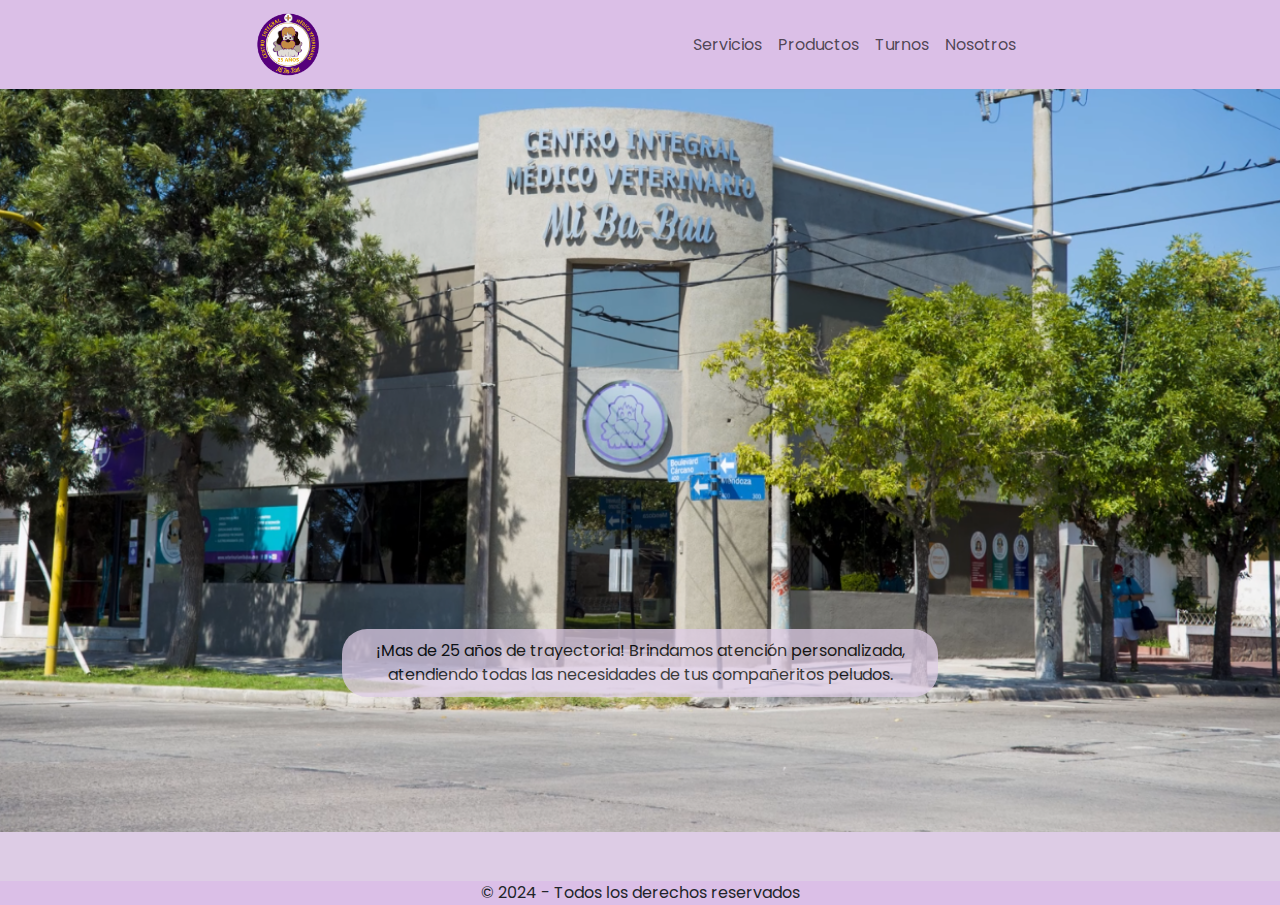
<file: index.html>
<!DOCTYPE html>
<html lang="en">

<head>
    <meta charset="UTF-8">
    <meta name="viewport" content="width=device-width, initial-scale=1.0">
    <meta name="description" content="Clínica Veterinaria Mi Ba-Bau! Mas de 25 años cuidando la salud de tus mascotas">
    <meta name="keywords" content="clínica veterinaria babau perros gatos salud animal ">

    <!-- Ícono -->
    <link rel="shortcut icon" href="/images/VeteLogo.png">
    
    <!-- Estilos BT -->
    <link href="https://cdn.jsdelivr.net/npm/bootstrap@5.3.3/dist/css/bootstrap.min.css" rel="stylesheet" integrity="sha384-QWTKZyjpPEjISv5WaRU9OFeRpok6YctnYmDr5pNlyT2bRjXh0JMhjY6hW+ALEwIH" crossorigin="anonymous">

    <!-- Estilos CSS -->
    <link rel="stylesheet" href="css/styles.css">

    <!-- Fuentes -->
    <link rel="preconnect" href="https://fonts.googleapis.com">
    <link rel="preconnect" href="https://fonts.gstatic.com" crossorigin>
    <link href="https://fonts.googleapis.com/css2?family=Poppins:ital,wght@0,100;0,200;0,300;0,400;0,500;0,600;0,700;0,800;0,900;1,100;1,200;1,300;1,400;1,500;1,600;1,700;1,800;1,900&display=swap" rel="stylesheet">
    <title>CIMVet "Mi Ba-Bau!</title>
</head>

<body class="bodyInicio">

    <header>
        <!-- NAVEGACION -->
        <nav class="navbar navbar-expand-md">
            <div class="container-fluid divNav">

                <!-- LOGO -->
                <a class="navbar-brand" href="index.html"><img src="images/VeteLogo.png" alt="LOGO DE LA VETERINARIA" class="logoNav"></a>
                <button class="navbar-toggler" type="button" data-bs-toggle="collapse" data-bs-target="#navbarNav" aria-controls="navbarNav" aria-expanded="false" aria-label="Toggle navigation">
                    <span class="navbar-toggler-icon"></span>
                </button>
                <div class="collapse navbar-collapse" id="navbarNav">
                    <ul class="navbar-nav">
                        <li class="nav-item">
                            <a class="nav-link" href="pages/servicios.html">Servicios</a>
                        </li>
                        <li class="nav-item">
                            <a class="nav-link" href="pages/categorias-prod.html">Productos</a>
                        </li>
                        <li class="nav-item">
                            <a class="nav-link"
                                href="https://api.whatsapp.com/message/VQD2GMQJUIIDM1?autoload=1&app_absent=0" target="_blank">Turnos</a>
                        </li>
                        <li class="nav-item">
                            <a class="nav-link" href="pages/nosotros.html">Nosotros</a>
                        </li>
                    </ul>
                </div>
            </div>
        </nav>
    </header>


    <!-- IMAGEN Y DESCRIPCION -->

    <main class="mainInicio">
        <section class="sectionInicio">
            <div class="divParrafo">
                <p class="parrafoInicio">
                    ¡Mas de 25 años de trayectoria! Brindamos atención personalizada, atendiendo todas las necesidades de tus
                    compañeritos peludos.
                </p>
            </div>
        </section>
        
    </main>

    <!-- FOOTER -->
    <footer class="footerInicio">
        © 2024 - Todos los derechos reservados 
    </footer>
    <script src="https://cdn.jsdelivr.net/npm/bootstrap@5.3.3/dist/js/bootstrap.bundle.min.js" integrity="sha384-YvpcrYf0tY3lHB60NNkmXc5s9fDVZLESaAA55NDzOxhy9GkcIdslK1eN7N6jIeHz" crossorigin="anonymous"></script>
</body>

</html>
</file>
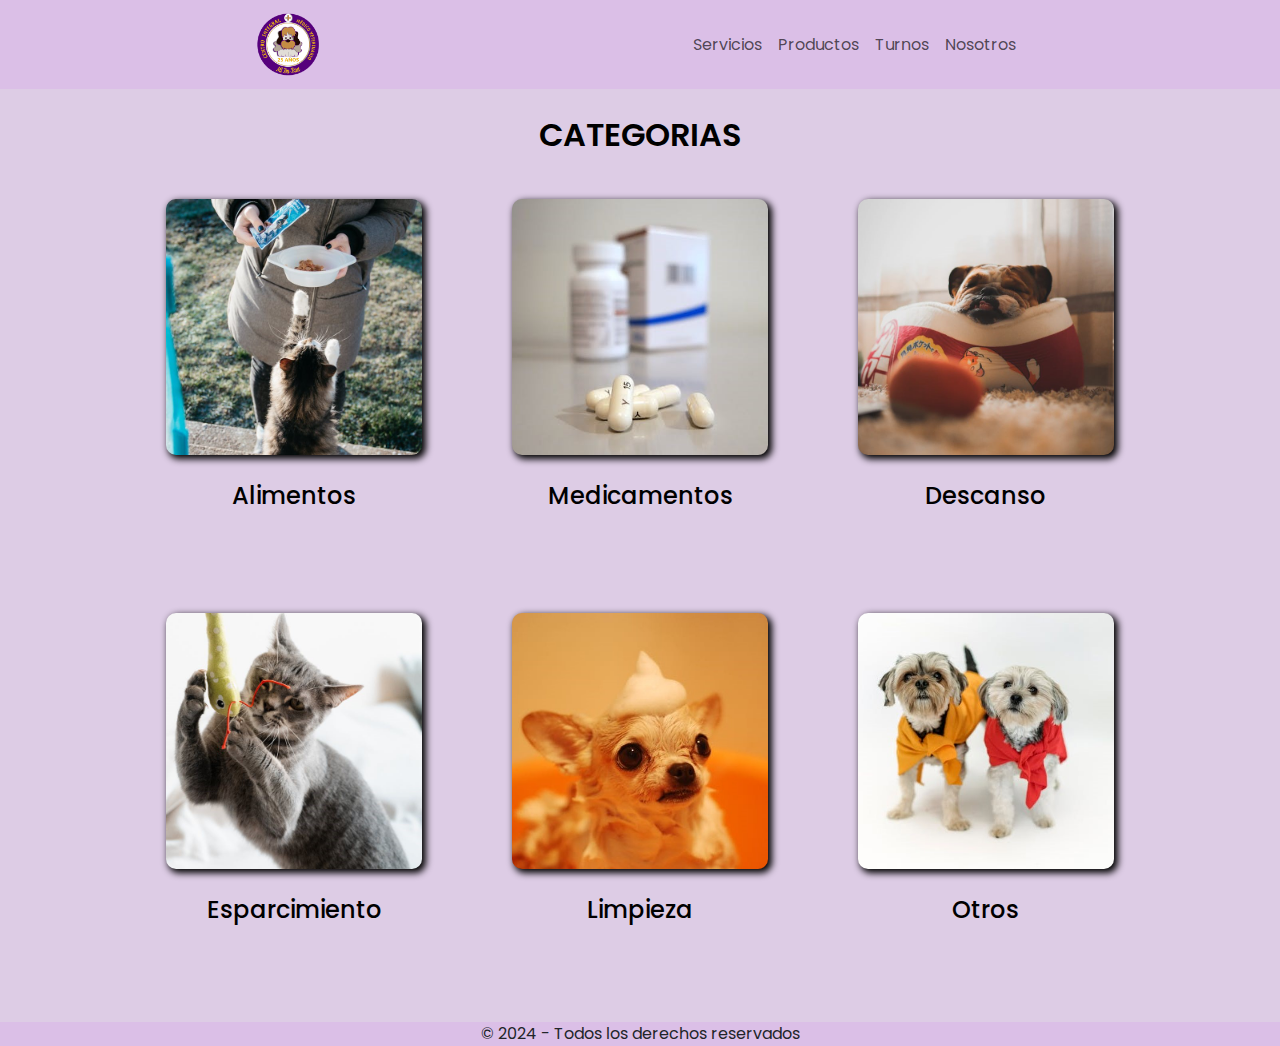
<file: pages/categorias-prod.html>
<!DOCTYPE html>
<html lang="en">
<head>
    <meta charset="UTF-8">
    <meta name="viewport" content="width=device-width, initial-scale=1.0">
    <meta name="description" content="Productos disponibles a la venta en nuestro local">
    <meta name="keywords" content="veterinaria productos venta perro gato animales alimentos ocio limpieza">

    <!-- Ícono -->
    <link rel="shortcut icon" href="/images/VeteLogo.png">
    
    <!-- Estilos BT -->
    <link href="https://cdn.jsdelivr.net/npm/bootstrap@5.3.3/dist/css/bootstrap.min.css" rel="stylesheet" integrity="sha384-QWTKZyjpPEjISv5WaRU9OFeRpok6YctnYmDr5pNlyT2bRjXh0JMhjY6hW+ALEwIH" crossorigin="anonymous">

    <!-- Estilos CSS -->
    <link rel="stylesheet" href="../css/styles.css">

    <!-- Fuentes -->
    <link rel="preconnect" href="https://fonts.googleapis.com">
    <link rel="preconnect" href="https://fonts.gstatic.com" crossorigin>
    <link href="https://fonts.googleapis.com/css2?family=Poppins:ital,wght@0,100;0,200;0,300;0,400;0,500;0,600;0,700;0,800;0,900;1,100;1,200;1,300;1,400;1,500;1,600;1,700;1,800;1,900&display=swap" rel="stylesheet">

    <title>CIMVet "Mi Ba-Bau" - Categorías</title>
</head>
<body>
    
    <header>
        <!-- NAVEGACION -->
        <nav class="navbar navbar-expand-md">
            <div class="container-fluid divNav">

                <!-- LOGO -->
                <a class="navbar-brand" href="../index.html"><img src="../images/VeteLogo.png" alt="LOGO DE LA VETERINARIA" class="logoNav"></a>
                <button class="navbar-toggler" type="button" data-bs-toggle="collapse" data-bs-target="#navbarNav" aria-controls="navbarNav" aria-expanded="false" aria-label="Toggle navigation">
                    <span class="navbar-toggler-icon"></span>
                </button>
                <div class="collapse navbar-collapse" id="navbarNav">
                    <ul class="navbar-nav">
                        <li class="nav-item">
                            <a class="nav-link" href="servicios.html">Servicios</a>
                        </li>
                        <li class="nav-item">
                            <a class="nav-link" href="categorias-prod.html">Productos</a>
                        </li>
                        <li class="nav-item">
                            <a class="nav-link"
                                href="https://api.whatsapp.com/message/VQD2GMQJUIIDM1?autoload=1&app_absent=0" target="_blank">Turnos</a>
                        </li>
                        <li class="nav-item">
                            <a class="nav-link" href="nosotros.html">Nosotros</a>
                        </li>
                    </ul>
                </div>
            </div>
        </nav>
    </header>
    
    <main class="mainCategorias">
        <!-- CATEGORIAS -->
        <h1 class="tituloCategorias">
            CATEGORIAS
        </h1>
        <section class="sectionCategorias">
            <article class="articleCategorias">
                <a href="../pages/productos.html" class="linkCategorias">
                    <!-- IMAGEN DE LA CATEGORIA -->
                    <img src="..//images/CategoriaAlimentos.jpg" alt="IMAGEN DE LA CATEGORIA ALIMENTOS" class="fotoCategorias">
                    <h2 class="subTituloCategorias">
                     Alimentos
                    </h2>
                </a>
            </article>

            <article class="articleCategorias">
                <a href="../pages/sinstock.html" class="linkCategorias">    
                    <!-- IMAGEN DE LA CATEGORIA -->
                    <img src="../images/CategoriaMedicamentos.jpg" alt="IMAGEN DE LA CATEGORIA MEDICAMENTOS" class="fotoCategorias">
                    <h2 class="subTituloCategorias">
                        Medicamentos
                    </h2>
                </a>               
            </article>

            <article class="articleCategorias">
                <a href="../pages/sinstock.html" class="linkCategorias">
                    <!-- IMAGEN DE LA CATEGORIA -->
                    <img src="../images/CategoriaDescanso.jpg" alt="IMAGEN DE LA CATEGORIA DESCANSO" class="fotoCategorias">
                    <h2 class="subTituloCategorias">
                        Descanso
                    </h2>
                </a>    
            </article>

            <article class="articleCategorias">
                <a href="../pages/sinstock.html" class="linkCategorias">
                    <!-- IMAGEN DE LA CATEGORIA -->
                    <img src="../images/CategoriaEspercimiento.jpg" alt="IMAGEN DE LA CATEGORIA ESPARCIMIENTO" class="fotoCategorias">
                    <h2 class="subTituloCategorias">
                        Esparcimiento
                    </h2>
                </a>
            </article>

            <article class="articleCategorias">
                <a href="../pages/sinstock.html" class="linkCategorias">
                    <!-- IMAGEN DE LA CATEGORIA -->
                    <img src="../images/CategoriaLimpieza.jpg" alt="IMAGEN DE LA CATEGORIA LIMPIEZA" class="fotoCategorias">
                    <h2 class="subTituloCategorias">
                        Limpieza
                    </h2>
                </a>
            </article>

            <article class="articleCategorias">
                <a href="../pages/sinstock.html" class="linkCategorias">
                    <!-- IMAGEN DE LA CATEGORIA -->
                    <img src="../images/CategoriaOtros.jpg" alt="IMAGEN DE LA CATEGORIA OTROS" class="fotoCategorias">
                    <h2 class="subTituloCategorias">
                        Otros
                    </h2>
                </a>
            </article>
        </section>
    </main>
    

    <!-- FOOTER -->
    <footer class="footerCategorias">
        © 2024 - Todos los derechos reservados 
    </footer>

    <script src="https://cdn.jsdelivr.net/npm/bootstrap@5.3.3/dist/js/bootstrap.bundle.min.js" integrity="sha384-YvpcrYf0tY3lHB60NNkmXc5s9fDVZLESaAA55NDzOxhy9GkcIdslK1eN7N6jIeHz" crossorigin="anonymous"></script>   
</body>
</html>
</file>
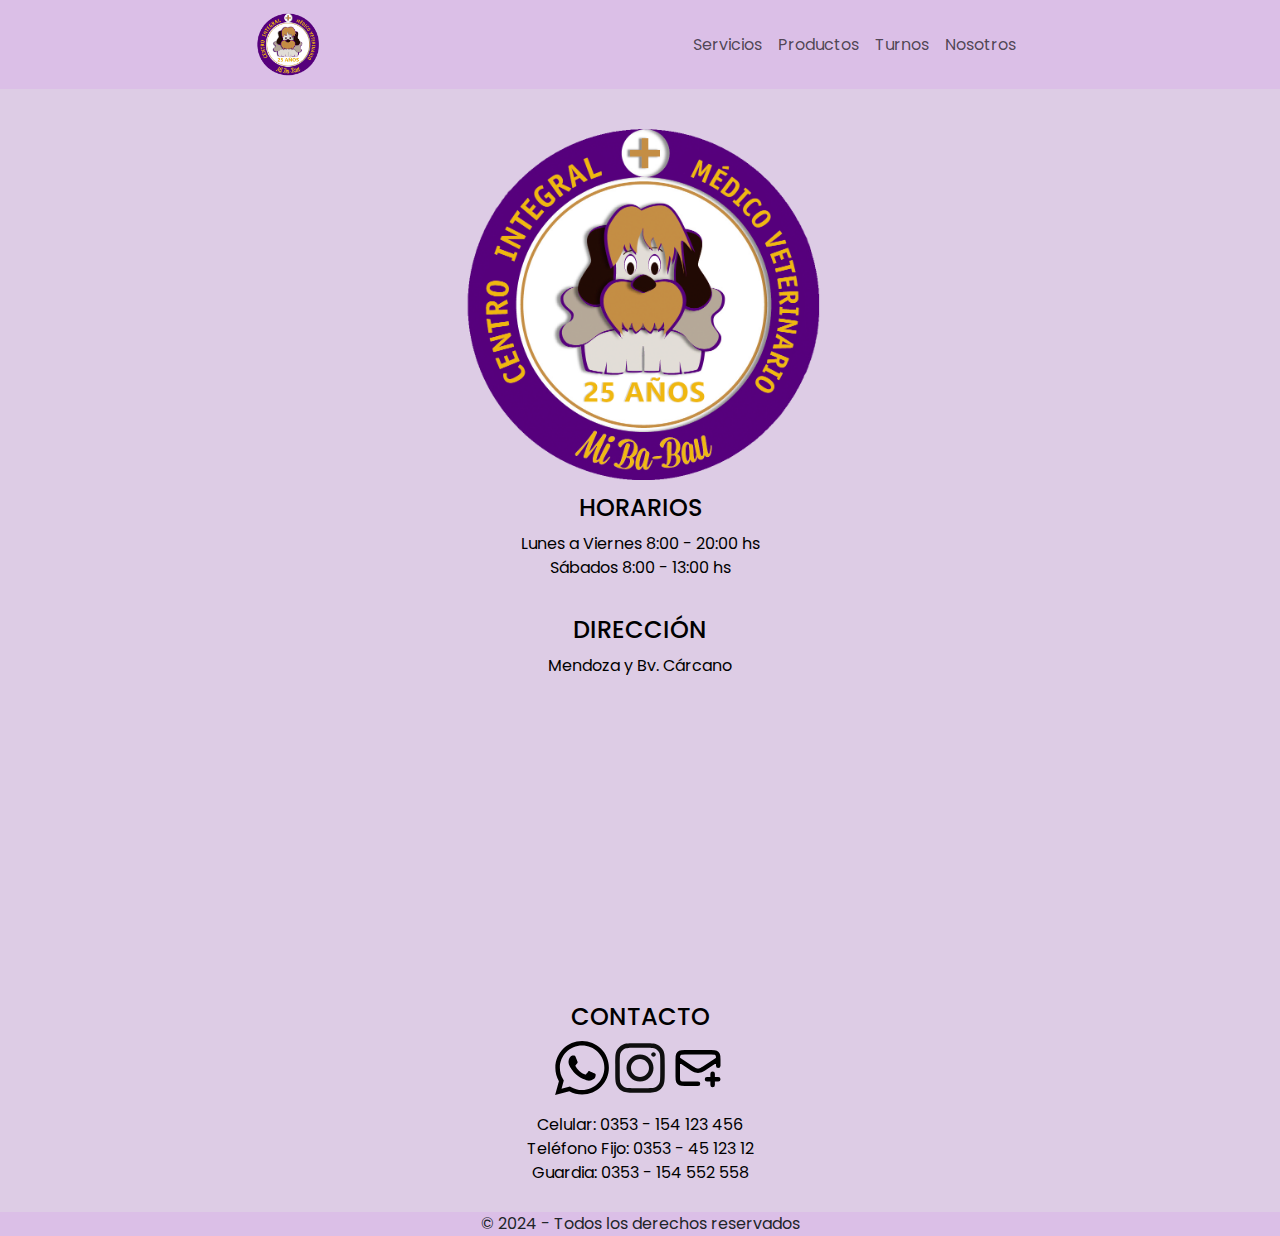
<file: pages/nosotros.html>
<!DOCTYPE html>
<html lang="en">
<head>
    <meta charset="UTF-8">
    <meta name="viewport" content="width=device-width, initial-scale=1.0">
    <meta name="description" content="Contactanos, información de contacto y donde encontrarnos">
    <meta name="keywords" content="veterinaria ubicacion contacto">

    <!-- Ícono -->
    <link rel="shortcut icon" href="/images/VeteLogo.png">
    
    <!-- Estilos BT -->
    <link href="https://cdn.jsdelivr.net/npm/bootstrap@5.3.3/dist/css/bootstrap.min.css" rel="stylesheet" integrity="sha384-QWTKZyjpPEjISv5WaRU9OFeRpok6YctnYmDr5pNlyT2bRjXh0JMhjY6hW+ALEwIH" crossorigin="anonymous">

    <!-- Estilos CSS -->
    <link rel="stylesheet" href="../css/styles.css">

    <!-- Fuentes -->
    <link rel="preconnect" href="https://fonts.googleapis.com">
    <link rel="preconnect" href="https://fonts.gstatic.com" crossorigin>
    <link href="https://fonts.googleapis.com/css2?family=Poppins:ital,wght@0,100;0,200;0,300;0,400;0,500;0,600;0,700;0,800;0,900;1,100;1,200;1,300;1,400;1,500;1,600;1,700;1,800;1,900&display=swap" rel="stylesheet">

    <title>CIMVet "Mi Ba-Bau" - Nosotros/Contacto</title>
</head>
<body>


    <header>
        <!-- NAVEGACION -->
        <nav class="navbar navbar-expand-md">
            <div class="container-fluid divNav">

                <!-- LOGO -->
                <a class="navbar-brand" href="../index.html"><img src="../images/VeteLogo.png" alt="LOGO DE LA VETERINARIA" class="logoNav"></a>
                <button class="navbar-toggler" type="button" data-bs-toggle="collapse" data-bs-target="#navbarNav" aria-controls="navbarNav" aria-expanded="false" aria-label="Toggle navigation">
                    <span class="navbar-toggler-icon"></span>
                </button>
                <div class="collapse navbar-collapse" id="navbarNav">
                    <ul class="navbar-nav">
                        <li class="nav-item">
                            <a class="nav-link" href="servicios.html">Servicios</a>
                        </li>
                        <li class="nav-item">
                            <a class="nav-link" href="categorias-prod.html">Productos</a>
                        </li>
                        <li class="nav-item">
                            <a class="nav-link"
                                href="https://api.whatsapp.com/message/VQD2GMQJUIIDM1?autoload=1&app_absent=0" target="_blank">Turnos</a>
                        </li>
                        <li class="nav-item">
                            <a class="nav-link" href="nosotros.html">Nosotros</a>
                        </li>
                    </ul>
                </div>
            </div>
        </nav>
    </header>

    <!-- PARTE PRINCIPAL -->
    <main class="mainNosotros">
        <section class="sectionNosotros">
            <img class="imagenNosotros" src="../images/VeteLogo.png" alt="LOGO 25 AÑOS VETERINARIA">
    
            <!-- HORARIOS -->
            <h3 class="subTituloNosotros">
                HORARIOS
            </h3>
            <ul>
                <li>Lunes a Viernes 8:00 - 20:00 hs</li>
                <li>Sábados 8:00 - 13:00 hs</li>
            </ul>

            <h3 class="subTituloNosotros">
                DIRECCIÓN
            </h3>
            <p>
                Mendoza y Bv. Cárcano
            </p>

            <iframe class="mapaVete" src="https://www.google.com/maps/embed?pb=!1m18!1m12!1m3!1d421.00126816069303!2d-63.24843122330586!3d-32.41888633403786!2m3!1f0!2f0!3f0!3m2!1i1024!2i768!4f13.1!3m3!1m2!1s0x95cc42e25f277be9%3A0x59117fb25400c905!2sCentro%20Integral%20M%C3%A9dico%20Veterinario%20Mi%20Ba-Bau!5e0!3m2!1ses-419!2sar!4v1714613901009!5m2!1ses-419!2sar" width="400" height="300" style="border:0;" allowfullscreen="" loading="lazy" referrerpolicy="no-referrer-when-downgrade"></iframe>

    
            <!-- CONTACTO -->
            <h3 class="subTituloNosotros">
                CONTACTO
            </h3>

            <div class="divLogosContacto">
                <!-- WHASTAPP -->
                <a class="logoContacto" href="https://api.whatsapp.com/message/VQD2GMQJUIIDM1?autoload=1&app_absent=0" target="_blank"><img src="../images/LogoWhatsapp.svg" alt="LOGO WHATSAPP"></a>
                
                <!-- INSTAGRAM -->
                <a class="logoContacto" href="https://www.instagram.com/vet.mibabau/" target="_blank"><img src="../images/LogoInstagram.svg" alt="LOGO INSTAGRAM"></a>
                
                <!-- EMAIL -->
                <a class="logoContacto" href=""><img src="../images/LogoMail.svg" alt="LOGO MAIL"></a>
                
                <!-- TELEFONOS -->
            </div>

            <ul>
                <li>Celular: 0353 - 154 123 456</li>
                <li>Teléfono Fijo: 0353 - 45 123 12</li>
                <li>Guardia: 0353 - 154 552 558</li>
            </ul>
        </section>
    </main>
    

    <!-- FOOTER -->
    <footer class="footerNosotros">
        © 2024 - Todos los derechos reservados 
    </footer>

    <script src="https://cdn.jsdelivr.net/npm/bootstrap@5.3.3/dist/js/bootstrap.bundle.min.js" integrity="sha384-YvpcrYf0tY3lHB60NNkmXc5s9fDVZLESaAA55NDzOxhy9GkcIdslK1eN7N6jIeHz" crossorigin="anonymous"></script>   
</body>
</html>
</file>
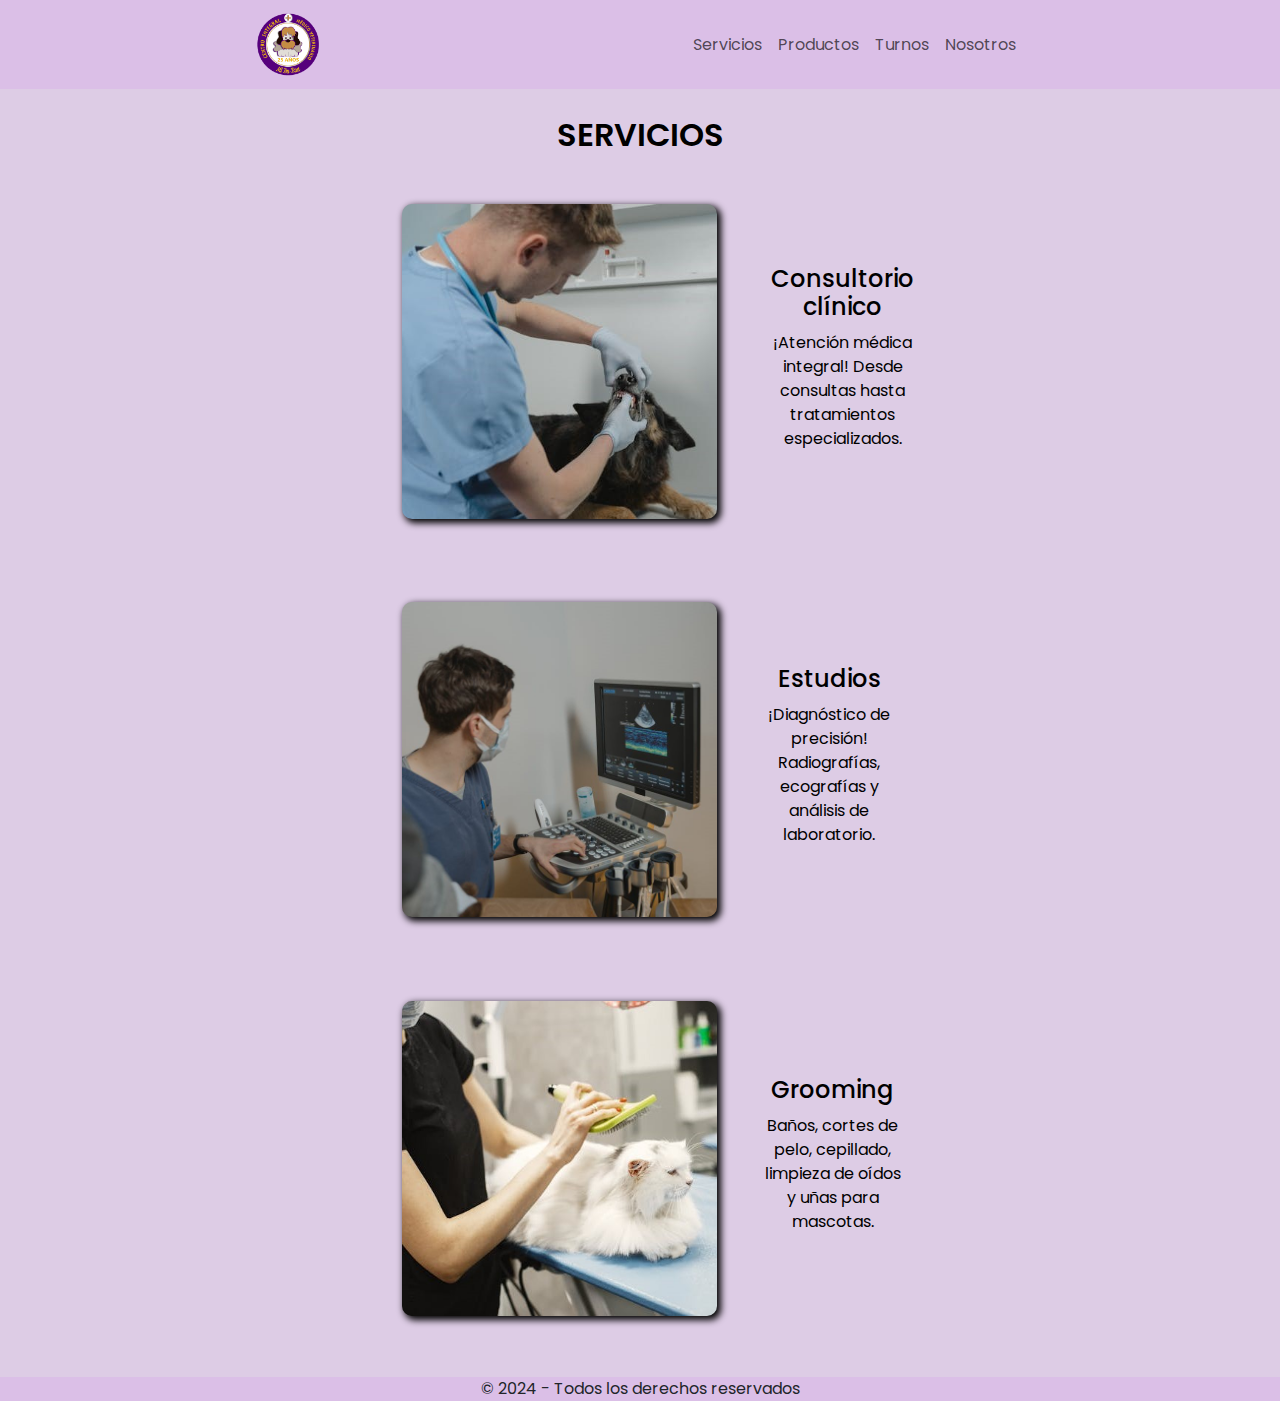
<file: pages/servicios.html>
<!DOCTYPE html>
<html lang="en">
<head>
    <meta charset="UTF-8">
    <meta name="viewport" content="width=device-width, initial-scale=1.0">
    <meta name="description" content="Servicios Disponibles en MI Ba-Bau! Estudios, Clínica Veterinaria, Grooming!">
    <meta name="keywords" content="veterinaria grooming estudios clínica perro gato animales">

    <!-- Ícono -->
    <link rel="shortcut icon" href="/images/VeteLogo.png">
        
    <!-- Estilos BT -->
    <link href="https://cdn.jsdelivr.net/npm/bootstrap@5.3.3/dist/css/bootstrap.min.css" rel="stylesheet" integrity="sha384-QWTKZyjpPEjISv5WaRU9OFeRpok6YctnYmDr5pNlyT2bRjXh0JMhjY6hW+ALEwIH" crossorigin="anonymous">

    <!-- Estilos CSS -->
    <link rel="stylesheet" href="../css/styles.css">

    <!-- Fuentes -->
    <link rel="preconnect" href="https://fonts.googleapis.com">
    <link rel="preconnect" href="https://fonts.gstatic.com" crossorigin>
    <link href="https://fonts.googleapis.com/css2?family=Poppins:ital,wght@0,100;0,200;0,300;0,400;0,500;0,600;0,700;0,800;0,900;1,100;1,200;1,300;1,400;1,500;1,600;1,700;1,800;1,900&display=swap" rel="stylesheet">

    <title>CIMVet "Mi Ba-Bau" - Servicios</title>
</head>
<body>
    
    <header>
        <!-- NAVEGACION -->
        <nav class="navbar navbar-expand-md">
            <div class="container-fluid divNav">

                <!-- LOGO -->
                <a class="navbar-brand" href="../index.html"><img src="../images/VeteLogo.png" alt="LOGO DE LA VETERINARIA" class="logoNav"></a>
                <button class="navbar-toggler" type="button" data-bs-toggle="collapse" data-bs-target="#navbarNav" aria-controls="navbarNav" aria-expanded="false" aria-label="Toggle navigation">
                    <span class="navbar-toggler-icon"></span>
                </button>
                <div class="collapse navbar-collapse" id="navbarNav">
                    <ul class="navbar-nav">
                        <li class="nav-item">
                            <a class="nav-link" href="servicios.html">Servicios</a>
                        </li>
                        <li class="nav-item">
                            <a class="nav-link" href="categorias-prod.html">Productos</a>
                        </li>
                        <li class="nav-item">
                            <a class="nav-link"
                                href="https://api.whatsapp.com/message/VQD2GMQJUIIDM1?autoload=1&app_absent=0" target="_blank">Turnos</a>
                        </li>
                        <li class="nav-item">
                            <a class="nav-link" href="nosotros.html">Nosotros</a>
                        </li>
                    </ul>
                </div>
            </div>
        </nav>
    </header>

    <main class="mainServicios">
        <!-- SERVICIOS -->
        <h1 class="tituloServicios">
            SERVICIOS
        </h1>
        <section class="sectionServicios">
            <article class="articleServicios">
                <!-- IMAGEN DEL SERVICIO -->
                <img src="../images/ServicioAtencion.jpg" alt="IMAGEN DE VETERINARIO ATENDIENDO UN PERRO" class="fotoServicios">
                <div class="divServicios">
                    <h2 class="subTituloServicios">
                        Consultorio clínico
                    </h2>
                    <p class="parrafoServicios">
                        ¡Atención médica integral! Desde consultas hasta tratamientos especializados.
                    </p>                    
                </div>
            </article>

            <article class="articleServicios">
                <!-- IMAGEN DEL SERVICIO -->
                <img src="../images/ServicioEstudios.jpg" alt="IMAGEN DE VETERINARIO REALIZANDO ESTUDIOS" class="fotoServicios">
                <div class="divServicios">
                    <h2 class="subTituloServicios">
                        Estudios
                    </h2 class="subTituloServicios">
                    <p class="parrafoServicios">
                        ¡Diagnóstico de precisión! Radiografías, ecografías y análisis de laboratorio.
                </div>
            </article>

            <article class="articleServicios">
                <!-- IMAGEN DEL SERVICIO -->
                <img src="../images/ServicioGrooming.jpg" alt="IMAGEN DE GATO SIENDO PEINADO" class="fotoServicios">
                <div class="divServicios">
                    <h2 class="subTituloServicios">
                        Grooming
                    </h2>
                    <p class="parrafoServicios">
                        Baños, cortes de pelo, cepillado, limpieza de oídos y uñas para mascotas.
                    </p>
                </div>
            </article>          
        </section>
    </main>

    <!-- FOOTER -->
    <footer class="footerServicios">
       © 2024 - Todos los derechos reservados 
    </footer>
    
    <script src="https://cdn.jsdelivr.net/npm/bootstrap@5.3.3/dist/js/bootstrap.bundle.min.js" integrity="sha384-YvpcrYf0tY3lHB60NNkmXc5s9fDVZLESaAA55NDzOxhy9GkcIdslK1eN7N6jIeHz" crossorigin="anonymous"></script>   
</body>
</html>
</file>
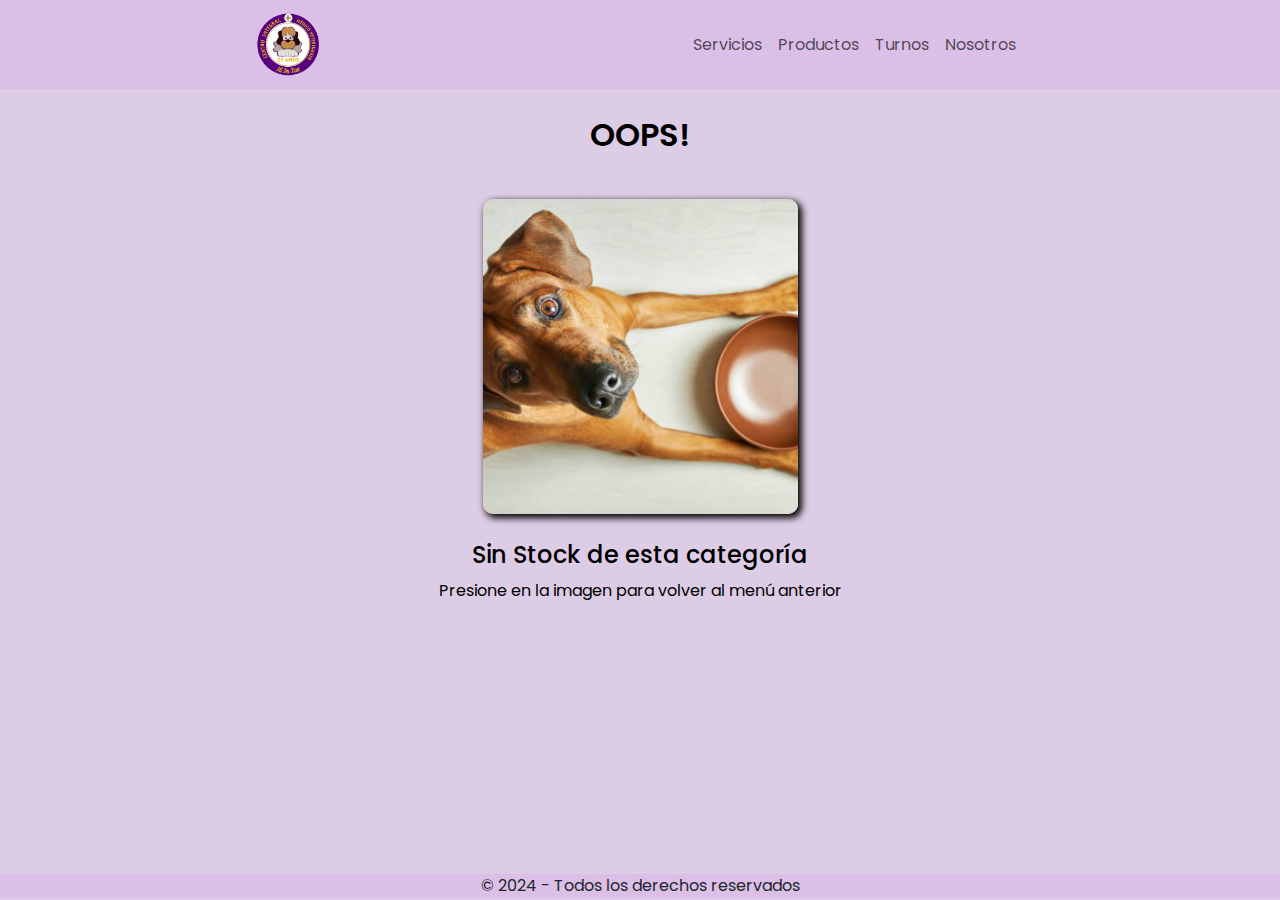
<file: pages/sinstock.html>
<!DOCTYPE html>
<html lang="en">
<head>
    <meta charset="UTF-8">
    <meta name="viewport" content="width=device-width, initial-scale=1.0">
    <meta name="description" content="Alimentos disponibles para la compra en nuestro local">
    <meta name="keywords" content="veterinaria comida alimento perro gato animales">

    <!-- Ícono -->
    <link rel="shortcut icon" href="/images/VeteLogo.png">
    
    <!-- Estilos BT -->
    <link href="https://cdn.jsdelivr.net/npm/bootstrap@5.3.3/dist/css/bootstrap.min.css" rel="stylesheet" integrity="sha384-QWTKZyjpPEjISv5WaRU9OFeRpok6YctnYmDr5pNlyT2bRjXh0JMhjY6hW+ALEwIH" crossorigin="anonymous">

    <!-- Estilos CSS -->
    <link rel="stylesheet" href="../css/styles.css">

    <!-- Fuentes -->
    <link rel="preconnect" href="https://fonts.googleapis.com">
    <link rel="preconnect" href="https://fonts.gstatic.com" crossorigin>
    <link href="https://fonts.googleapis.com/css2?family=Poppins:ital,wght@0,100;0,200;0,300;0,400;0,500;0,600;0,700;0,800;0,900;1,100;1,200;1,300;1,400;1,500;1,600;1,700;1,800;1,900&display=swap" rel="stylesheet">

    <title>CIMVet "Mi Ba-Bau" - Sin Stock</title>
</head>
<body>

    <header>
        <!-- NAVEGACION -->
        <nav class="navbar navbar-expand-md">
            <div class="container-fluid divNav">

                <!-- LOGO -->
                <a class="navbar-brand" href="../index.html"><img src="../images/VeteLogo.png" alt="LOGO DE LA VETERINARIA" class="logoNav"></a>
                <button class="navbar-toggler" type="button" data-bs-toggle="collapse" data-bs-target="#navbarNav" aria-controls="navbarNav" aria-expanded="false" aria-label="Toggle navigation">
                    <span class="navbar-toggler-icon"></span>
                </button>
                <div class="collapse navbar-collapse" id="navbarNav">
                    <ul class="navbar-nav">
                        <li class="nav-item">
                            <a class="nav-link" href="servicios.html">Servicios</a>
                        </li>
                        <li class="nav-item">
                            <a class="nav-link" href="categorias-prod.html">Productos</a>
                        </li>
                        <li class="nav-item">
                            <a class="nav-link"
                                href="https://api.whatsapp.com/message/VQD2GMQJUIIDM1?autoload=1&app_absent=0" target="_blank">Turnos</a>
                        </li>
                        <li class="nav-item">
                            <a class="nav-link" href="nosotros.html">Nosotros</a>
                        </li>
                    </ul>
                </div>
            </div>
        </nav>
    </header>

    <main class="mainSinStock">
        <!-- PRODUCTOS -->
        <h1 class="tituloSinStock">
            OOPS!
        </h1>
        <section class="sectionSinStock">
            <article class="articleSinStock">
                <!-- IMAGEN DEL PRODUCTO -->
                <a class="enlaceSinStock" href="../pages/categorias-prod.html">
                    <img class="fotoSinStock"  src="../images/PerroPlatoVacio.png" alt="IMAGEN DE PERRO CON PLATO VACIO">
                </a>
                <h2 class="subTituloSinStock">
                    Sin Stock de esta categoría
                </h2>
                <p>
                    Presione en la imagen para volver al menú anterior
                </p>
            </article>
        </section>
    </main>
        
    <!-- FOOTER -->
    <footer class="footerSinStock">
        © 2024 - Todos los derechos reservados 
    </footer>

    <script src="https://cdn.jsdelivr.net/npm/bootstrap@5.3.3/dist/js/bootstrap.bundle.min.js" integrity="sha384-YvpcrYf0tY3lHB60NNkmXc5s9fDVZLESaAA55NDzOxhy9GkcIdslK1eN7N6jIeHz" crossorigin="anonymous"></script>   
</body>
</html>
</file>
<file: css/styles.css>
/* RESET */
* {
  margin: 0;
  padding: 0;
}

/* GENERALES */
* {
  background-color: #ddcce5;
  font-family: "Poppins", sans-serif;
  font-style: normal;
  list-style: none;
}

h1 {
  font-size: xx-large;
  font-weight: 600;
  color: black;
}

h2, h3 {
  font-size: x-large;
  font-weight: 450;
  color: black;
}

p, li, a {
  font-size: medium;
  font-weight: 400;
  color: black;
}

footer {
  text-align: center;
  background-color: #dbbfe7;
  width: 100%;
  position: relative;
  bottom: 0;
}

/* ESTILOS NAV */
nav {
  z-index: 1;
  background-color: #dbbfe7;
}
nav .navbar-toggler-icon, nav div, nav a, nav ul, nav li, nav .logoNav {
  background-color: #dbbfe7;
}
nav .logoNav {
  width: 7vh;
}

/* ESTILOS INICIO */
.mainInicio {
  display: flex;
  flex-direction: column;
  align-items: center;
  text-align: center;
  min-height: 88vh;
  background-image: url("../images/VeteFrente.png");
  background-repeat: no-repeat;
  background-position-x: center;
  background-size: cover;
}
.mainInicio .sectionInicio {
  display: flex;
  flex-direction: column;
  align-items: center;
  text-align: center;
  background-color: transparent;
}
.mainInicio .sectionInicio .divParrafo {
  display: flex;
  flex-direction: column;
  align-items: center;
  text-align: center;
  margin: 3vh;
  max-width: 80vh;
  margin-top: 60vh;
  background-color: #ddcce5;
  border-radius: 25px;
  opacity: 0.75;
}
.mainInicio .sectionInicio .divParrafo .parrafoInicio {
  margin: 10px;
  background-color: transparent;
}

/* ESTILOS SERVICIOS */
.mainServicios .tituloServicios {
  text-align: center;
  padding: 3vh;
  margin: 0;
}
.mainServicios .sectionServicios {
  display: flex;
  flex-direction: column;
  align-items: center;
  text-align: center;
}
.mainServicios .sectionServicios .articleServicios {
  display: flex;
  flex-direction: column;
  align-items: center;
  text-align: center;
  height: 55vh;
  margin-bottom: 3vw;
}
.mainServicios .sectionServicios .articleServicios:hover {
  transform: scale(1.05);
  transition: 0.7s;
}
.mainServicios .sectionServicios .articleServicios:not(hover) {
  transform: scale(1);
  transition: 0.7s;
}
.mainServicios .sectionServicios .articleServicios .fotoServicios {
  margin: 2vh;
  border-radius: 10px;
  box-shadow: 3px 3px 7px 1px black;
  width: 35vh;
}
.mainServicios .sectionServicios .articleServicios .divServicios {
  display: flex;
  flex-direction: column;
  align-items: center;
  text-align: center;
}
.mainServicios .sectionServicios .articleServicios .divServicios .subTituloServicios {
  text-align: center;
  margin: 1vh;
}
.mainServicios .sectionServicios .articleServicios .parrafoServicios {
  max-width: 35vh;
}

/* ESTILOS CATEGORIAS */
.mainCategorias {
  display: grid;
}
.mainCategorias .tituloCategorias {
  text-align: center;
  padding: 3vh;
  margin: 0;
}
.mainCategorias .sectionCategorias {
  margin-bottom: 1vw;
}
.mainCategorias .sectionCategorias .articleCategorias {
  display: flex;
  flex-direction: column;
  align-items: center;
  text-align: center;
  height: 50vh;
}
.mainCategorias .sectionCategorias .articleCategorias:hover {
  transform: scale(1.05);
  transition: 0.7s;
}
.mainCategorias .sectionCategorias .articleCategorias:not(hover) {
  transform: scale(1);
  transition: 0.7s;
}
.mainCategorias .sectionCategorias .articleCategorias .linkCategorias {
  text-decoration: none;
}
.mainCategorias .sectionCategorias .articleCategorias .linkCategorias .fotoCategorias {
  margin: 2vh;
  border-radius: 10px;
  box-shadow: 3px 3px 7px 1px black;
  width: 35vh;
}
.mainCategorias .sectionCategorias .articleCategorias .linkCategorias .subTituloCategorias {
  text-align: center;
  margin: 1vh;
}

/* ESTILOS PRODUCTOS */
.mainProductos {
  display: flex;
  flex-direction: column;
  align-items: center;
  text-align: center;
}
.mainProductos .tituloProductos {
  text-align: center;
  padding: 3vh;
  margin: 0;
}
.mainProductos .instruccionProductos {
  font-size: x-large;
  font-weight: 450;
  color: black;
  font-style: italic;
  padding: 1vh;
}
.mainProductos .sectionProductos {
  max-width: 75%;
  display: flex;
  flex-direction: column;
  align-items: center;
  text-align: center;
}
.mainProductos .sectionProductos .articleProductos {
  display: flex;
  flex-direction: column;
  align-items: center;
  text-align: center;
  height: 65vh;
}
.mainProductos .sectionProductos .articleProductos .fotoProductos {
  margin: 2vh;
  border-radius: 10px;
  box-shadow: 3px 3px 7px 1px black;
  width: 35vh;
}
.mainProductos .sectionProductos .articleProductos .fotoProductos:hover {
  transform: scale(1.05);
  transition: 0.7s;
}
.mainProductos .sectionProductos .articleProductos .fotoProductos:not(hover) {
  transform: scale(1);
  transition: 0.7s;
}
.mainProductos .sectionProductos .articleProductos .subTituloProductos {
  text-align: center;
  margin: 1vh;
  width: 80vw;
}
.mainProductos .sectionProductos .articleProductos ul {
  text-align: left;
}
.mainProductos .sectionProductos .articleProductos ul .botonProductos {
  border-color: black;
  margin-top: 20px;
}
.mainProductos .sectionProductos .articleProductos ul .botonProductos:hover {
  background-color: #dbbfe7;
}

.swal2-popup {
  background-color: #dbbfe7;
}
.swal2-popup .swal2-title {
  background-color: #dbbfe7;
}
.swal2-popup .swal2-html-container {
  background-color: #dbbfe7;
}

/* ESTILOS SIN STOCK */
.mainSinStock .tituloSinStock {
  text-align: center;
  padding: 3vh;
  margin: 0;
}
.mainSinStock .sectionSinStock {
  display: flex;
  flex-direction: column;
  align-items: center;
  text-align: center;
}
.mainSinStock .sectionSinStock .articleSinStock {
  display: flex;
  flex-direction: column;
  align-items: center;
  text-align: center;
  height: 77vh;
}
.mainSinStock .sectionSinStock .articleSinStock .enlaceSinStock .fotoSinStock {
  margin: 2vh;
  border-radius: 10px;
  box-shadow: 3px 3px 7px 1px black;
  width: 35vh;
}
.mainSinStock .sectionSinStock .articleSinStock .enlaceSinStock .fotoSinStock:hover {
  transform: scale(1.05);
  transition: 0.7s;
}
.mainSinStock .sectionSinStock .articleSinStock .enlaceSinStock .fotoSinStock:not(hover) {
  transform: scale(1);
  transition: 0.7s;
}
.mainSinStock .sectionSinStock .articleSinStock .subTituloSinStock {
  text-align: center;
  margin: 1vh;
  width: 80vw;
}

/* ESTILOS NOSOTROS */
.mainNosotros .sectionNosotros {
  display: flex;
  flex-direction: column;
  align-items: center;
  text-align: center;
}
.mainNosotros .sectionNosotros .mapaVete {
  padding-bottom: 4vh;
  justify-self: center;
}
.mainNosotros .sectionNosotros .imagenNosotros {
  max-width: 40vh;
  margin-top: 4vh;
}
.mainNosotros .sectionNosotros .subTituloNosotros {
  text-align: center;
  margin: 1vh;
}
.mainNosotros .sectionNosotros ul {
  margin-bottom: 3vh;
  padding: 0;
}
.mainNosotros .sectionNosotros a img {
  margin: 0 0 2vh 0;
  width: 6vh;
}

/* ESTILOS CARRITO */
.mainCarrito {
  display: flex;
  flex-direction: column;
  align-items: center;
  text-align: center;
}
.mainCarrito .tituloCarrito {
  text-align: center;
  padding: 3vh;
  margin: 0;
}
.mainCarrito .totalCarrito {
  font-size: x-large;
  font-weight: 450;
  color: black;
  font-style: italic;
  padding: 1vh;
}
.mainCarrito .sectionCarrito {
  max-width: 75%;
  display: flex;
  flex-direction: column;
  align-items: center;
  text-align: center;
}
.mainCarrito .sectionCarrito .articleCarrito {
  display: flex;
  flex-direction: column;
  align-items: center;
  text-align: center;
  height: 65vh;
}
.mainCarrito .sectionCarrito .articleCarrito .fotoCarrito {
  margin: 2vh;
  border-radius: 10px;
  box-shadow: 3px 3px 7px 1px black;
  width: 35vh;
}
.mainCarrito .sectionCarrito .articleCarrito .fotoCarrito:hover {
  transform: scale(1.05);
  transition: 0.7s;
}
.mainCarrito .sectionCarrito .articleCarrito .fotoCarrito:not(hover) {
  transform: scale(1);
  transition: 0.7s;
}
.mainCarrito .sectionCarrito .articleCarrito .subTituloCarrito {
  text-align: center;
  margin: 1vh;
  width: 80vw;
}
.mainCarrito .sectionCarrito .articleCarrito ul {
  text-align: left;
}
.mainCarrito .sectionCarrito .articleCarrito ul .botonCarrito {
  border-color: black;
  margin-top: 20px;
}
.mainCarrito .sectionCarrito .articleCarrito ul .botonCarrito:hover {
  background-color: #dbbfe7;
}

/* TABLET LANDSCAPE */
@media screen and (min-width: 740px) {
  /* NAV */
  nav .divNav {
    padding: 0 20vw;
  }
  nav .divNav #navbarNav {
    justify-content: right;
  }
  /* INICIO */
  .mainInicio .sectionInicio .parrafoInicio {
    max-width: 45vw;
  }
  /* SERVICIOS */
  .mainServicios .sectionServicios .articleServicios {
    display: grid;
    grid-template-columns: repeat(2, 1fr);
    height: 40vh;
    width: 40vw;
    gap: 3vh;
  }
  /* CATEGORIAS */
  .mainCategorias {
    justify-items: center;
  }
  .mainCategorias .sectionCategorias {
    display: grid;
    grid-template-columns: repeat(3, 1fr);
  }
  .mainCategorias .sectionCategorias .articleCategorias {
    height: 45vh;
    width: 27vw;
    gap: 1vh;
    margin-bottom: 1vh;
  }
  .mainCategorias .sectionCategorias .articleCategorias .linkCategorias .fotoCategorias {
    max-width: 20vw;
  }
  /* PRODUCTOS */
  .mainProductos .sectionProductos {
    display: grid;
    grid-template-columns: repeat(2, 1fr);
    justify-items: center;
    gap: 10vw;
  }
  .mainProductos .sectionProductos .tituloProductos {
    min-width: 40vw;
  }
  .mainProductos .sectionProductos .fotoProductos {
    max-width: 25vh;
  }
  .mainProductos .sectionProductos .articleProductos {
    height: 50vh;
    width: 25vw;
    gap: 1vh;
    padding-bottom: 1vh;
  }
  .mainProductos .sectionProductos .articleProductos .subTituloProductos {
    max-width: 30vw;
  }
  /* CARRITO */
  .mainCarrito .sectionCarrito {
    display: grid;
    grid-template-columns: repeat(2, 1fr);
    justify-items: center;
    gap: 10vw;
  }
  .mainCarrito .sectionCarrito .articleCarrito {
    height: 50vh;
    width: 25vw;
    gap: 1vh;
    padding-bottom: 1vh;
  }
}
/* DESKTOP */
@media screen and (min-width: 1200px) {
  .mainInicio {
    background-size: 110vw auto;
    background-position-y: -20vh;
  }
  /* PRODUCTOS */
  .mainProductos .sectionProductos {
    display: grid;
    grid-template-columns: repeat(3, 1fr);
    justify-items: center;
    gap: 3vh;
    max-width: 75vw;
  }
  .mainProductos .sectionProductos .tituloProductos {
    min-width: 40vw;
  }
  .mainProductos .sectionProductos .fotoProductos {
    max-width: 25vh;
  }
  .mainProductos .sectionProductos .articleProductos {
    height: auto;
    width: 25vw;
    gap: 1vh;
    margin-bottom: 1vh;
  }
  .mainProductos .sectionProductos .articleProductos .subTituloProductos {
    max-width: 20vw;
  }
  /* CARRITO */
  .mainCarrito .sectionCarrito {
    display: grid;
    grid-template-columns: repeat(3, 1fr);
    justify-items: center;
    gap: 3vh;
    max-width: 75vw;
    min-height: 800px;
  }
  .mainCarrito .sectionCarrito .articleCarrito {
    height: auto;
    width: 25vw;
    gap: 1vh;
    margin-bottom: 1vh;
  }
}

/*# sourceMappingURL=styles.css.map */
</file>
